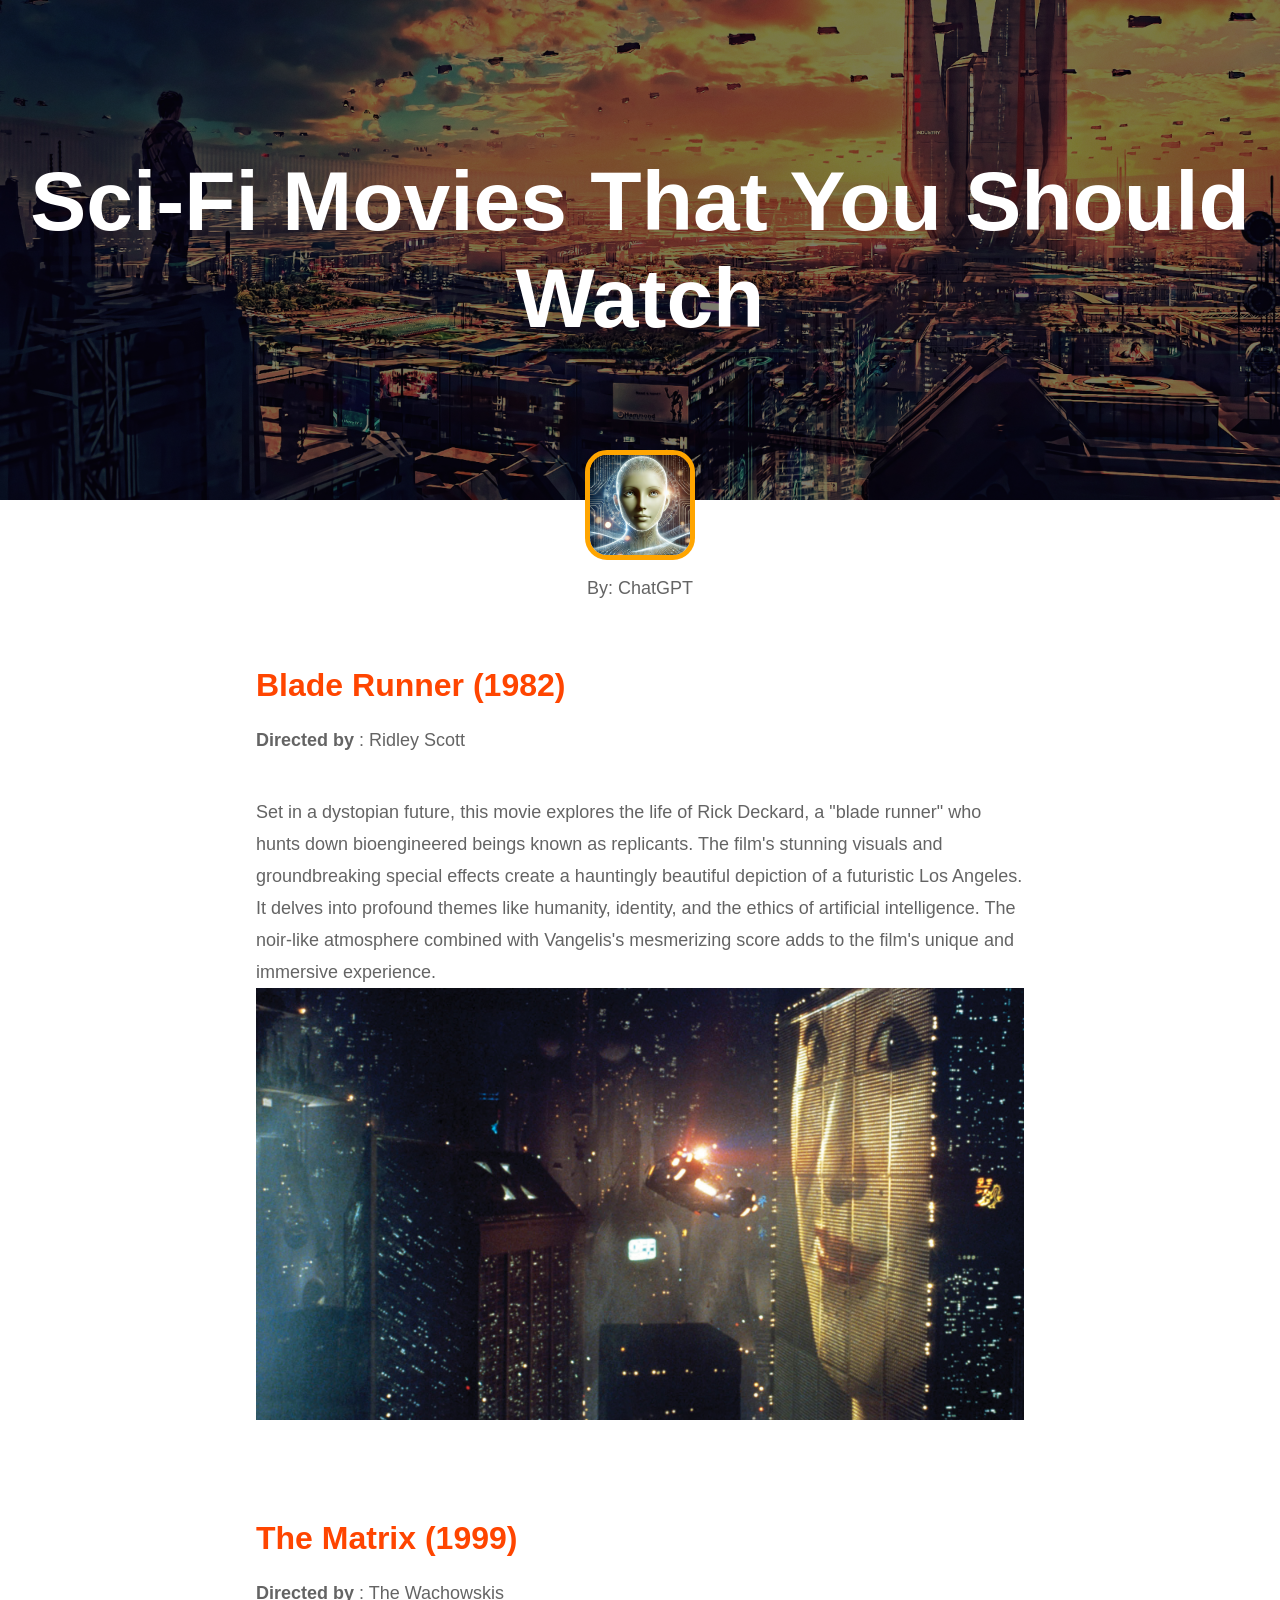
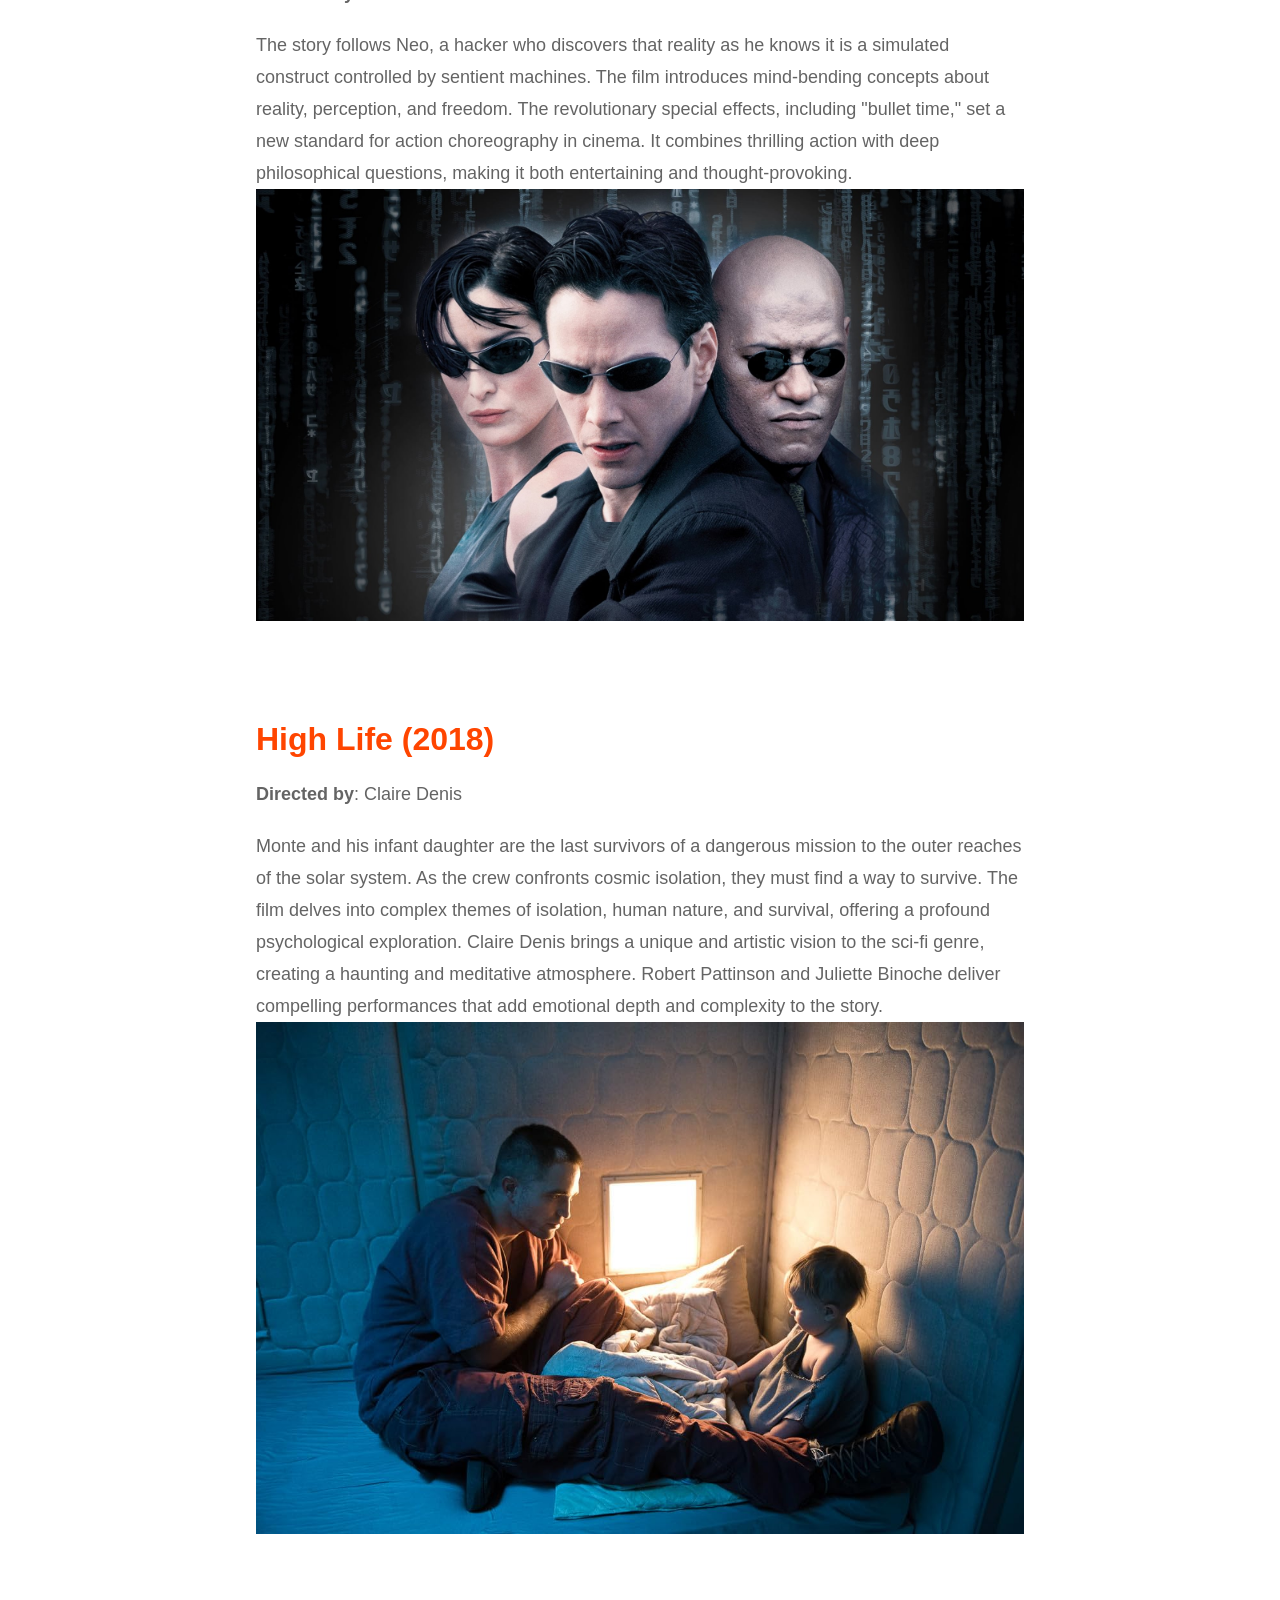
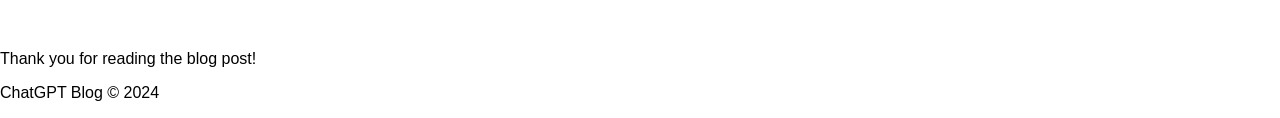
<file: Lab02/movieblog.html>
<!DOCTYPE html>
<html>
  <head>
    <meta charset="utf-8">
    <title>ChatGPT Blog Page</title>
    <!-- write a link to style.css here -->
    <link rel="stylesheet" href="style.css">
  </head>

  
  <body>
    <header>
      <!-- Include the title of the page here! -->
      <div class="title">
        <h1>Sci-Fi Movies That You Should Watch</h1>
      </div>
      <!-- The background image for the header should be "images/city.jpg" -->
      <!-- The header should be 500 pixels tall and it should span the whole page -->
      <!-- The blog title should be within an h1 element and vertically and horizontally centred atop the image -->
      <!-- Font of the title should be Arial (or another sans-serif), 42 pixels in size and white. -->
      <!-- Place a black background atop the background image that is at 50% opacity so the text can more easily be seen -->

    </header>

    <section class="author-profile">
      <!-- Include the image of the author and the author's name here! -->
       <img src="images/chatGPT.png" alt="Image portrait of an artificial intelligence">

       <p>By: ChatGPT</p>

      <!-- The image should be 100x100 pixels with an orangered border that is 5px wide -->
      <!-- The border radius on the image should be 20% (or some percentage that you like) -->
      <!-- The author's name should be 18 pixels in size and it's rgb colour should be (100, 100, 100);-->
      <!-- The image and text should be centred in the page -->
      <!-- The upper half (top 50 pixels) of the image should overlap the header -->
    </section>

    <!-- the blog-body should span the entire page -->
    <section class="blog-body">
        <!-- the post-container should span 60% of the page and be centred -->
        <div class="post-container">
            <!-- each post should be followed by 100px of white space-->
            <div class="post">
                <!-- posts should contain a movie title that linked to information about the movie. -->
                <a href="https://www.warnerbros.com/movies/blade-runner">
                  <h2> Blade Runner (1982) </h2>
                </a>
                <!-- links should be orangered, bold and 32 px in size -->
                <p>
                  <span> Directed by </span>: Ridley Scott
                <p>
                <!-- links should NOT be underlined unless the user hovers over the link. -->
                <!-- Upon hovering, add an underline to the link. -->


                <!-- The text of posts should follow the title. -->
                <p>
                  
                  Set in a dystopian future, this movie explores the life of Rick Deckard, a "blade runner" who hunts down bioengineered beings known as replicants.

                  The film's stunning visuals and groundbreaking special effects create a hauntingly beautiful depiction of a futuristic Los Angeles.
                  
                  It delves into profound themes like humanity, identity, and the ethics of artificial intelligence.
                  
                  The noir-like atmosphere combined with Vangelis's mesmerizing score adds to the film's unique and immersive experience.

                </p>
                <!-- Each line of text should be 32px tall. -->
                <!-- Font should be 18px and the rgb color should be (100,100,100) -->

                <!-- Finally, a movie image should conclude each post. -->
                <!-- Each image should span the entire post-container (ie 60% of the page) -->
                <img src="images/blade-runner.jpg" alt="Image from the movie 'Blade Runner (1982)'">

            </div>

            <div class="post">
                <!-- place the second post here -->
                <a href="https://www.warnerbros.com/movies/matrix">
                  <h2> The Matrix (1999) </h2>
                </a>

                <p>
                  <span> Directed by </span>: The Wachowskis
                </p>

                <p>

                  The story follows Neo, a hacker who discovers that reality as he knows it is a simulated construct controlled by sentient machines.

                  The film introduces mind-bending concepts about reality, perception, and freedom.
                  
                  The revolutionary special effects, including "bullet time," set a new standard for action choreography in cinema.
                  
                  It combines thrilling action with deep philosophical questions, making it both entertaining and thought-provoking.

                </p>

                <img src="images/matrix.jpg" alt="Image from the movie 'The Matrix (1999)'">

            </div>

            <div class="post">
                <!-- place the third post here -->

                <a href="https://a24films.com/films/high-life">
                  <h2> High Life (2018) </h2>
                </a>
  
                <p>
                  <span>Directed by</span>: Claire Denis
                </p>

                <p>
                
                  Monte and his infant daughter are the last survivors of a dangerous mission to the outer reaches of the solar system. As the crew confronts cosmic isolation, they must find a way to survive.

                  The film delves into complex themes of isolation, human nature, and survival, offering a profound psychological exploration.
                
                  Claire Denis brings a unique and artistic vision to the sci-fi genre, creating a haunting and meditative atmosphere.
                
                  Robert Pattinson and Juliette Binoche deliver compelling performances that add emotional depth and complexity to the story.
              
                </p>

                <img src="images/high-life.jpg" alt="Image from the movie 'High Life (2018)'">

            </div>
        </div>
    </section>

    <footer>
      <!-- Finally, add you can optionally add a footer here -->
      <p> Thank you for reading the blog post! </p> 
      <p> ChatGPT Blog &copy; 2024 </p>
    </footer>
  </body>
</html>
</file>
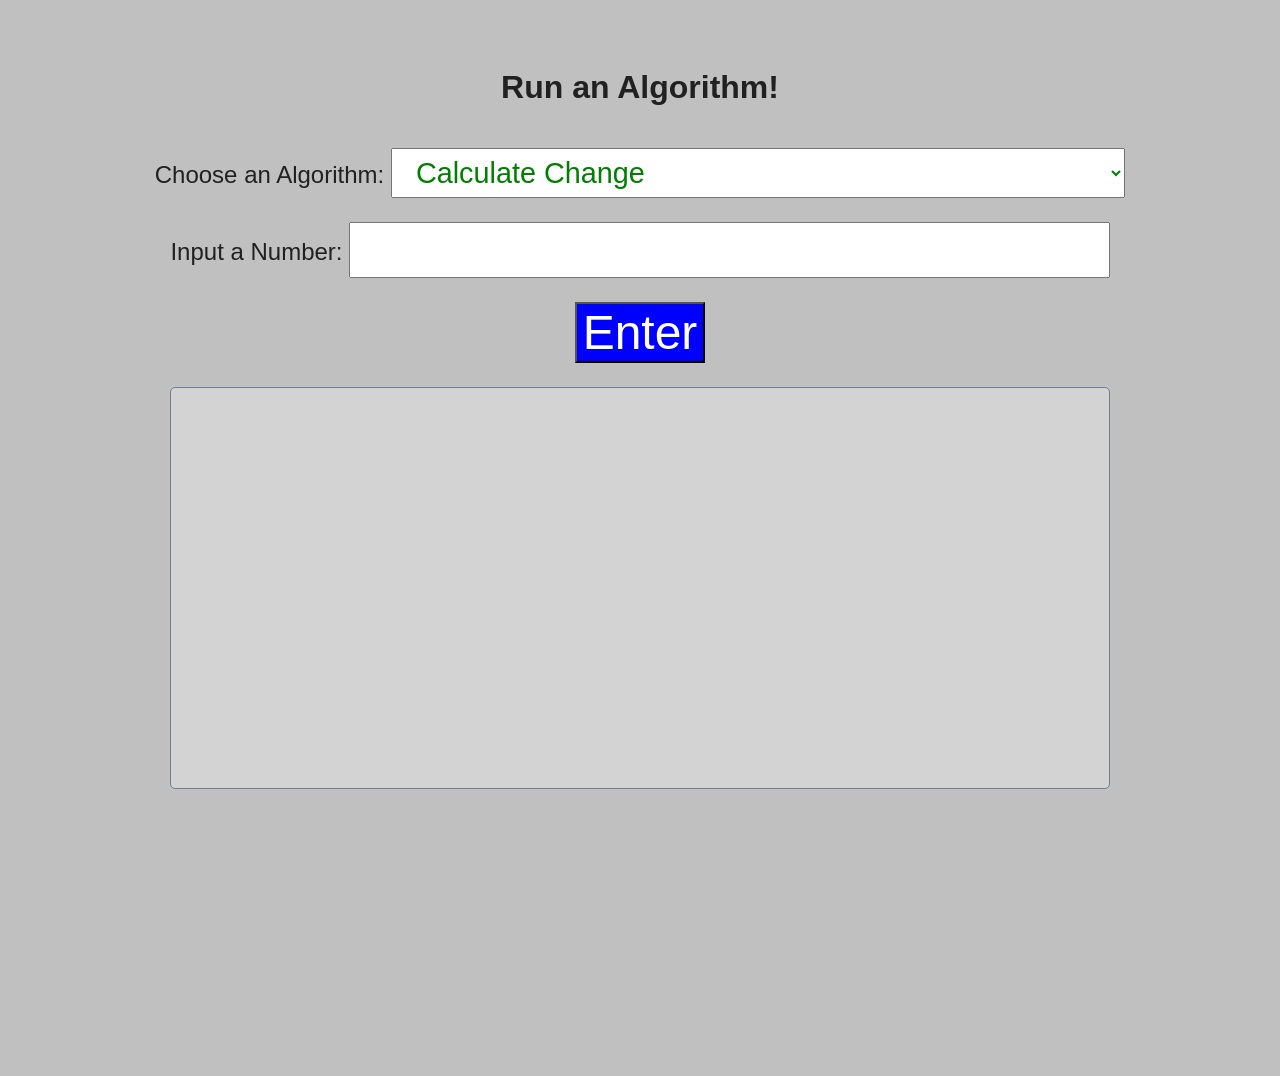
<file: Lab04/lab4.html>
<!DOCTYPE html>
<!-- 
Introduction to Computing: A Net-centric Approach

=== EECS Fall 2024 ===
Lassonde School of Engineering

=== Description ===
Webpage HTML document for Lab 4.
You should not need to alter this page!
-->
<html lang="En">

<head>
  <meta charset="UTF-8">
  <title>EECS1012: Lab 4</title>
  <link rel="stylesheet" type="text/css" href="lab4.css" title="style" /> 
  <script src="lab4.js" defer="true"></script>
</head>

<body onload="activateButton()">
  
  <header>
    <h1>Run an Algorithm!</h1>
  </header>
  
  <span class="column">
    <label for="algorithm">Choose an Algorithm:</label>
    <select name="algorithm" id="algorithm">
      <option value="calcChange">Calculate Change</option>
      <option value="isPositiveMultipleOf4Or7">Is Multiple of 4 or 7</option>
      <option value="currHour">Current Hour</option>
      <option value="bits">Number of Bits</option>
    </select>
    <p>
        <label for="input">Input a Number:</label>
        <input id="input" type="number" min="0" max="100000000000"/>
    </p>
	<p><button id="submit">Enter</button></p>
	<div id="output"><!-- this is where we will print results! --></div>
  </span>	

</body>
</html>
</file>
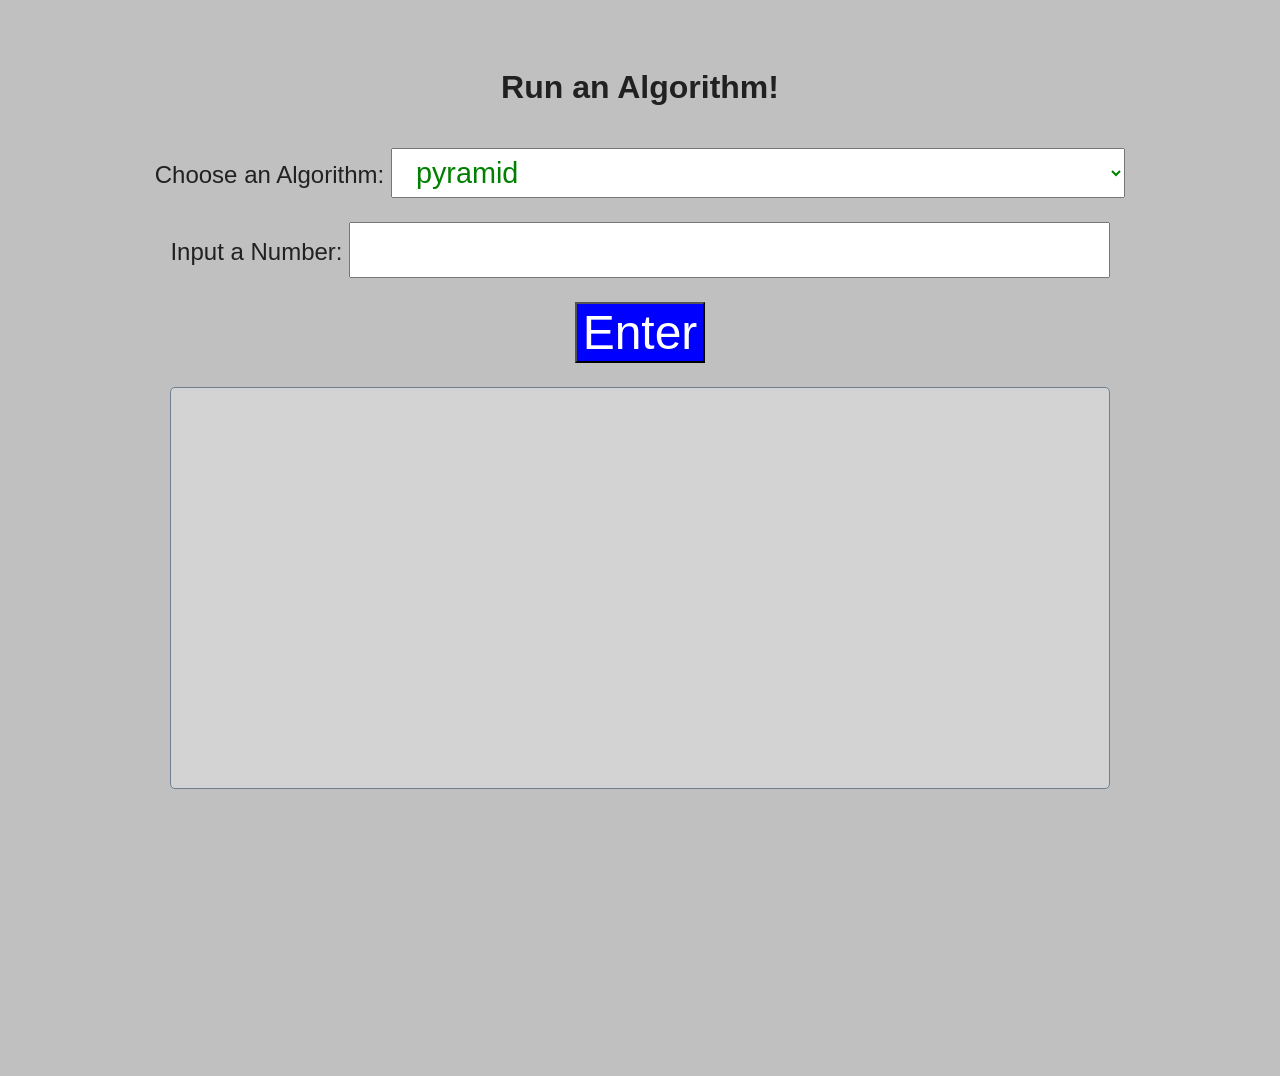
<file: Lab05/lab5.html>
<!DOCTYPE html>
<!-- 
Introduction to Computing: A Net-centric Approach

=== EECS Fall 2024 ===
Lassonde School of Engineering

=== Description ===
Webpage HTML document for Lab 5.
-->
<html lang="En">

<head>
  <meta charset="UTF-8">
  <title>EECS1012: Lab 5</title>
  <link rel="stylesheet" type="text/css" href="lab5.css" title="style" /> 
  <!-- add a line here to include your JS file! -->
   <script src="lab5.js" defer="true"></script>
</head>

<!-- revise the code below to ensure activateButton() is called upon loading!-->
<body onload="activateButton()">

  <header>
    <h1>Run an Algorithm!</h1>
  </header>
  
  <span class="column">
    <label for="algorithm">Choose an Algorithm:</label>
    <select name="algorithm" id="algorithm">
      <option value="pyramid">pyramid</option>
      <option value="pyramidPair">pyramidPair</option>
      <option value="luhnsAlgo">luhnsAlgo</option>
    </select>
    <p>
        <label for="input">Input a Number:</label>
        <input id="input" type="number" min="0" max="100000000000"/>
    </p>
	<p><button id="submit">Enter</button></p>
	<div id="output"><!-- this is where we will print results! --></div>
  </span>	

</body>
</html>
</file>
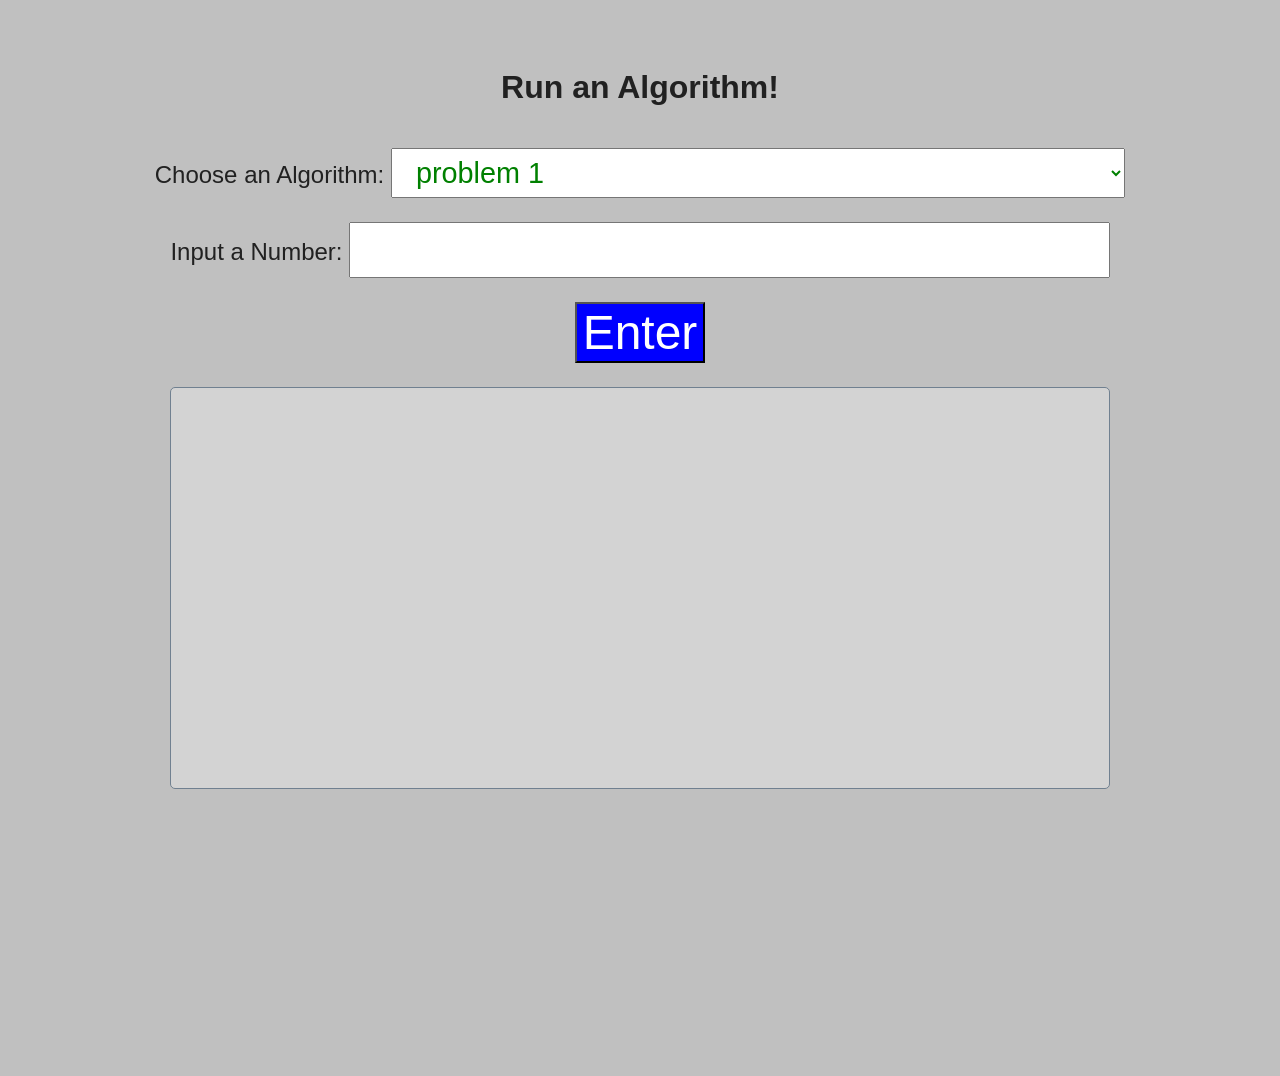
<file: Lab06/lab6.html>
<!DOCTYPE html>
<!-- 
Introduction to Computing: A Net-centric Approach

=== EECS Fall 2024 ===
Lassonde School of Engineering

=== Description ===
Webpage HTML document for Lab 6.
-->
<html lang="En">

<head>
  <meta charset="UTF-8">
  <title>EECS1012: Lab 6</title>
  <link rel="stylesheet" type="text/css" href="lab6.css" title="style" /> 
  <!-- add a line here to include your JS file! -->
   <script src="lab6.js" defer="true"></script>
</head>

<!-- revise the code below to ensure activateButton() is called upon loading!-->
<body onload="activateButton()">

  <header>
    <h1>Run an Algorithm!</h1>
  </header>
  
  <span class="column">
    <label for="algorithm">Choose an Algorithm:</label>
    <select name="algorithm" id="algorithm">
      <option value="problem1">problem 1</option>
      <option value="problem2">problem 2</option>
      <option value="problem3">problem 3</option>
      <option value="problem4">problem 4</option>
      <option value="problem5">problem 5</option>
      <option value="problem6">problem 6</option>      
    </select>
    <p>
        <label for="input">Input a Number:</label>
        <input id="input" type="number" min="0" max="100000000000"/>
    </p>
	<p><button id="submit">Enter</button></p>
	<div id="output"><!-- this is where we will print results! --></div>
  </span>	

</body>
</html>
</file>
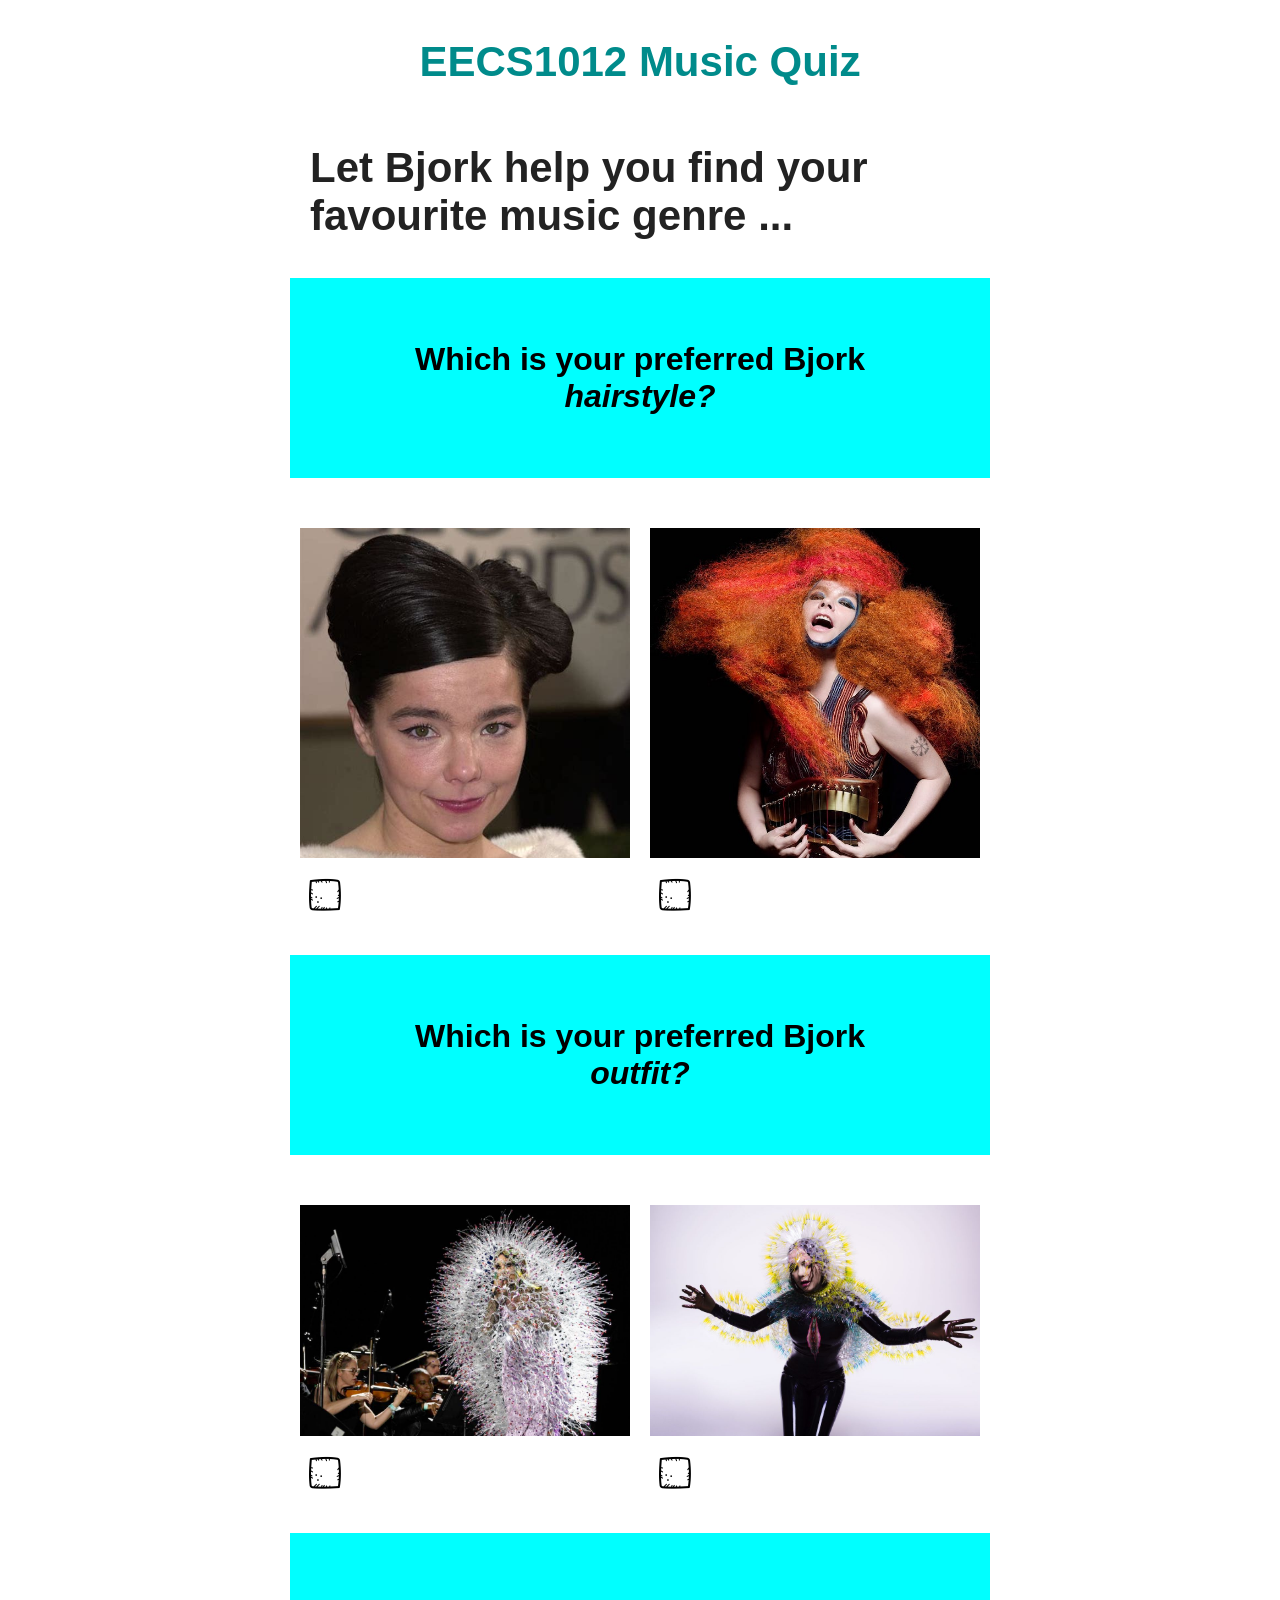
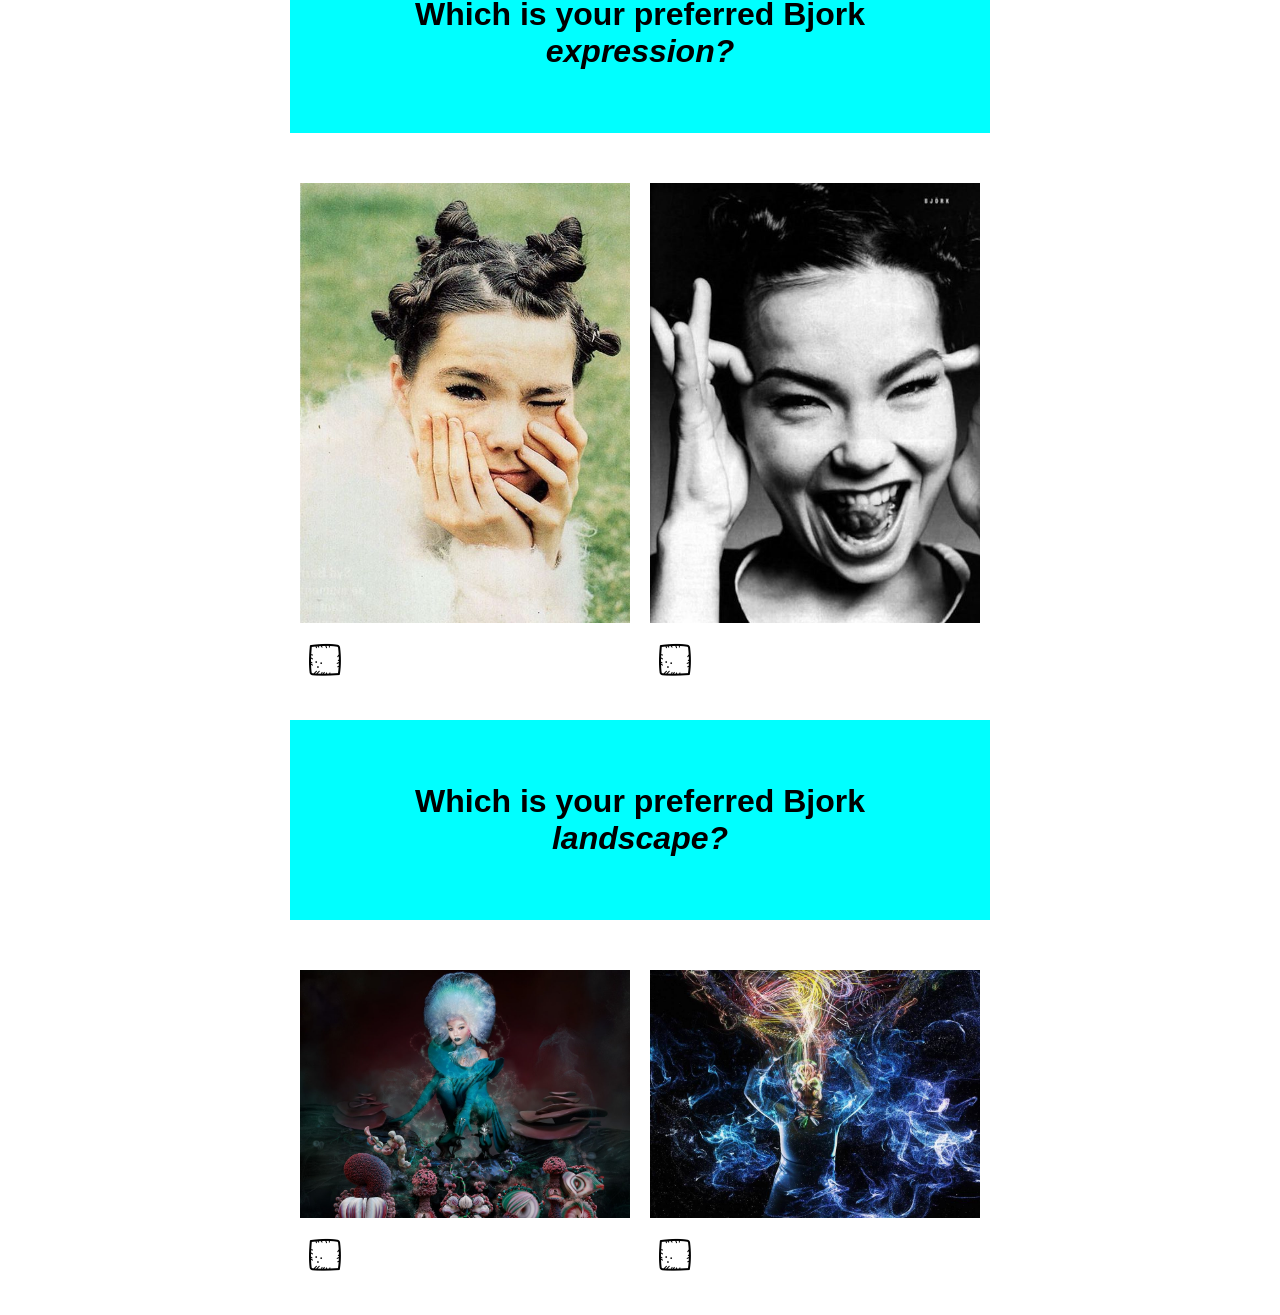
<file: Lab08/frontend/quiz.html>
<!DOCTYPE html>
<html>

  <head>
    <meta charset="utf-8">
    <meta name="viewport" content="width=device-width, initial-scale=1">
    <title>What Type of Music Do You Like?</title>
    <link rel="stylesheet" href="style.css"/>
    <script src="script.js" defer="true"></script>
  </head>

  <body onload="startGame()">
    <article>
      <header>
          <h1>EECS1012 Music Quiz</h1>
      </header>
      <h1>Let Bjork help you find your favourite music genre ... </h1>

      <section class="question">
        <h1>Which is your preferred Bjork <i>hairstyle?</i></h1>
      </section>

      <section class="options">
        <div data-selection="I" data-qid="one">
          <img src="./assets/hair1.jpeg"/>
          <img class="checkbox" src="./assets/unchecked.png"/>
        </div>

        <div data-selection="E" data-qid="one">
          <img src="./assets/hair2.jpeg"/>
          <img class="checkbox" src="./assets/unchecked.png"/>
        </div>

      </section>

      <section class="question">
        <h1>Which is your preferred Bjork <i>outfit?</i></h1>
      </section>

      <section class="options">
        <div data-selection="S" data-qid="two">
          <img src="./assets/outfit1.jpeg"/>
          <img class="checkbox" src="./assets/unchecked.png"/>
        </div>

        <div data-selection="N" data-qid="two">
          <img src="./assets/outfit2.jpeg"/>
          <img class="checkbox" src="./assets/unchecked.png"/>
        </div>
      </section>

      <section class="question">
        <h1>Which is your preferred Bjork <i>expression?</i></h1>
      </section>

      <section class="options">
        <div data-selection="T" data-qid="three">
          <img src="./assets/face1.jpeg"/>
          <img class="checkbox" src="./assets/unchecked.png"/>
        </div>

        <div data-selection="F" data-qid="three">
          <img src="./assets/face2.jpeg"/>
          <img class="checkbox" src="./assets/unchecked.png"/>
        </div>
      </section>

      <section class="question">
        <h1>Which is your preferred Bjork <i>landscape?</i></h1>
      </section>

      <section class="options">
        <div data-selection="J" data-qid="four">
          <img src="./assets/landscape1.jpeg"/>
          <img class="checkbox" src="./assets/unchecked.png"/>
        </div>

        <div data-selection="P" data-qid="four">
          <img src="./assets/landscape2.jpeg"/>
          <img class="checkbox" src="./assets/unchecked.png"/>
        </div>
      </section>

      <div class = "overlay" id = "results">
        <h2 class="overlaytitle" id="title"></h2>
        <div class="overlaytext" id="text"></div>
        <div class="overlaybutton" id="submit">Restart quiz</div>
      </div>

    </article>
  </body>
</html>
</file>
<file: Lab02/style.css>
body {
    margin: auto; /* remove default margins on the body */
    font-family: Arial, sans-serif;
    background-color: white;
}
  
/* Write more CSS here! */
header {
    background-image: url(images/city.jpg);
    background-repeat: no-repeat;
    background-position: center;
    width: 100%;
    height: 500px;
    background-size: cover;
    

}

header .title {
    height: 500px;
    width: 100%;
    background: rgba(0, 0, 0, 0.5);
    font-family: Arial, sans-serif;
    font-size: 42px;
    color: white;
    text-align: center;
    align-content: center;
}


.author-profile {
    transform:translateY(-50px);
}


.author-profile img{
    border: 5px solid orange;
    top: 50px;
    border-radius: 20%;
    height: 100px;
    width: 100px;
    display: block;  
    margin: auto;

}


.author-profile p{
    font-size: 18px;
    color: rgb(100, 100, 100);
    text-align: center;
}


.blog-body {
    width: 100%;

}


.post-container p, h2{
    width: 60%;
    margin: auto; 
    
} 


.post-container img{
    display: block;
    width: 60%;
    margin: auto;

}


.post p{

    padding-top:20px;
    color: rgb(100, 100, 100);
    font-size: 18px;
    line-height: 32px;
}


.post img{
    padding-bottom: 100px;
    

}


.post h2{
    font-size: 32px;
    color: orangered;
    
}


a:link {
    text-decoration: none;
    font-weight: bold;
}

a:hover {
    text-decoration: underline;
    color: orangered;

}

.post span {
    font-weight: bold;


}
</file>
<file: Lab04/lab4.css>
/**
Introduction to Computing: A Net-centric Approach

=== EECS Fall 2024 ===
Lassonde School of Engineering

=== Description ===
 CSS document for Lab 4.
You should not need to alter this page!
**/

body, header {
    font-family:Arial, sans-serif;
    text-align: center;
    color:#212121;
    background-color:Silver; 
    padding: 20px;
  }
 
button {
    color:white;
    background-color:blue;
    font-size:2em;
}
  
input, select {
    height: 50px;
    width: 75%;
    text-align: left;
    font-size:1.2em;
    color:Green; 
    text-decoration:bold;
    padding-left: 20px;
}


div#output {
    border:1px solid SlateGrey;
    background-color:LightGrey;
    border-radius:5px;
    margin: 20px;
    padding: 20px;
    min-height: 40%;    
    line-height: 200%;
    font-family: Arial, sans-serif;
    font-size:1.2em;
    color:Green; 
    text-decoration:bold;
}

.column { 
    width: 80%;
    display:inline-block;
    height:100vh;
    font-size:1.5em;
}
</file>
<file: Lab05/lab5.css>
/**
Introduction to Computing: A Net-centric Approach

=== EECS Fall 2024 ===
Lassonde School of Engineering

=== Description ===
CSS document for Lab 5.
You should not need to alter this page!
**/

body, header {
    font-family:Arial, sans-serif;
    text-align: center;
    color:#212121;
    background-color:Silver; 
    padding: 20px;
  }
 
button {
    color:white;
    background-color:blue;
    font-size:2em;
}
  
input, select {
    height: 50px;
    width: 75%;
    text-align: left;
    font-size:1.2em;
    color:Green; 
    text-decoration:bold;
    padding-left: 20px;
}

div#output {
    border:1px solid SlateGrey;
    background-color:LightGrey;
    border-radius:5px;
    margin: 20px;
    padding: 20px;
    min-height: 40%;    
    line-height: 200%;
    font-family: Arial, sans-serif;
    font-size:2em;
    color:Green; 
    text-decoration:bold;
}

.column { 
    width: 80%;
    display:inline-block;
    height:100vh;
    font-size:1.5em;
}
</file>
<file: Lab06/lab6.css>
/**
Introduction to Computing: A Net-centric Approach

=== EECS Fall 2024 ===
Lassonde School of Engineering

=== Description ===
CSS document for Lab 6.
You should not need to alter this page!
**/

body, header {
    font-family:Arial, sans-serif;
    text-align: center;
    color:#212121;
    background-color:Silver; 
    padding: 20px;
  }
 
button {
    color:white;
    background-color:blue;
    font-size:2em;
}
  
input, select {
    height: 50px;
    width: 75%;
    text-align: left;
    font-size:1.2em;
    color:Green; 
    text-decoration:bold;
    padding-left: 20px;
}

div#output {
    border:1px solid SlateGrey;
    background-color:LightGrey;
    border-radius:5px;
    margin: 20px;
    padding: 20px;
    min-height: 40%;    
    line-height: 200%;
    font-family: Arial, sans-serif;
    font-size:2em;
    color:Green; 
    text-decoration:bold;
}

.column { 
    width: 80%;
    display:inline-block;
    height:100vh;
    font-size:1.5em;
}
</file>
<file: Lab08/frontend/style.css>
/**
EECS1012: York University
You should not need to modify this style sheet!
**/
article {
  margin: auto;
  width: 700px;
}

.options img.checkbox {
  margin-top: 5px;
  height: 50px;
  width: 50px;
}

body {
  color: #222222;
  font-family: Arial, Helvetica, sans-serif;
  font-size: 22px;
  margin: 0;
}

h1 {
  font-size: 42px;
  margin: 18px 0;
  padding: 20px;
}

header h1 {
  color: darkcyan;
  text-align: center;
}

.question {
  align-items: center;
  display: flex;
  height: 200px;
  justify-content: center;
  margin-bottom: 20px;
  text-align: center;
  width: 100%;
  background-color: cyan;
}

.question h1 {
  color: black;
  font-size: 32px;
  padding: 10px;
  max-width: 75%;
} 

.options {
  display: flex;
  flex-wrap: wrap;
  padding: 10px 0px;
}

.options div {
  width: 50%;
  margin: 10px 0px;
  background-color: #f4f4f4;
  border: 1px;
  border-color: #dcdcdc;
  box-sizing: border-box;
  padding: 10px;
}

.options div img {
  width: 100%;
}

/* Styling for the overlay box */
.overlay {
  position: fixed; 
  display: block; 
  width: 100%; 
  height: 100%; 
  top: 0;
  left: 0;
  right: 0;
  bottom: 0;
  background-color: rgba(0,0,0,0.5); 
  padding: 10vw;
  z-index: 2; 
  cursor: pointer; 
}

.overlaybutton {
  padding: 20px;
  font-size: 18px;
  background-color: #cecece;
  color: black;
  width: 75%;
}

.overlaytitle {
  padding: 20px;
  font-size: 18px;
  background-color: cyan; 
  color: black;
  width: 75%;
}

.overlaytext {
  padding: 20px;
  font-size: 18px;
  background-color: cyan; 
  color: black;
  width: 75%;
  height: auto;
  text-align: center;
  margin-bottom: 20px;
}
</file>
